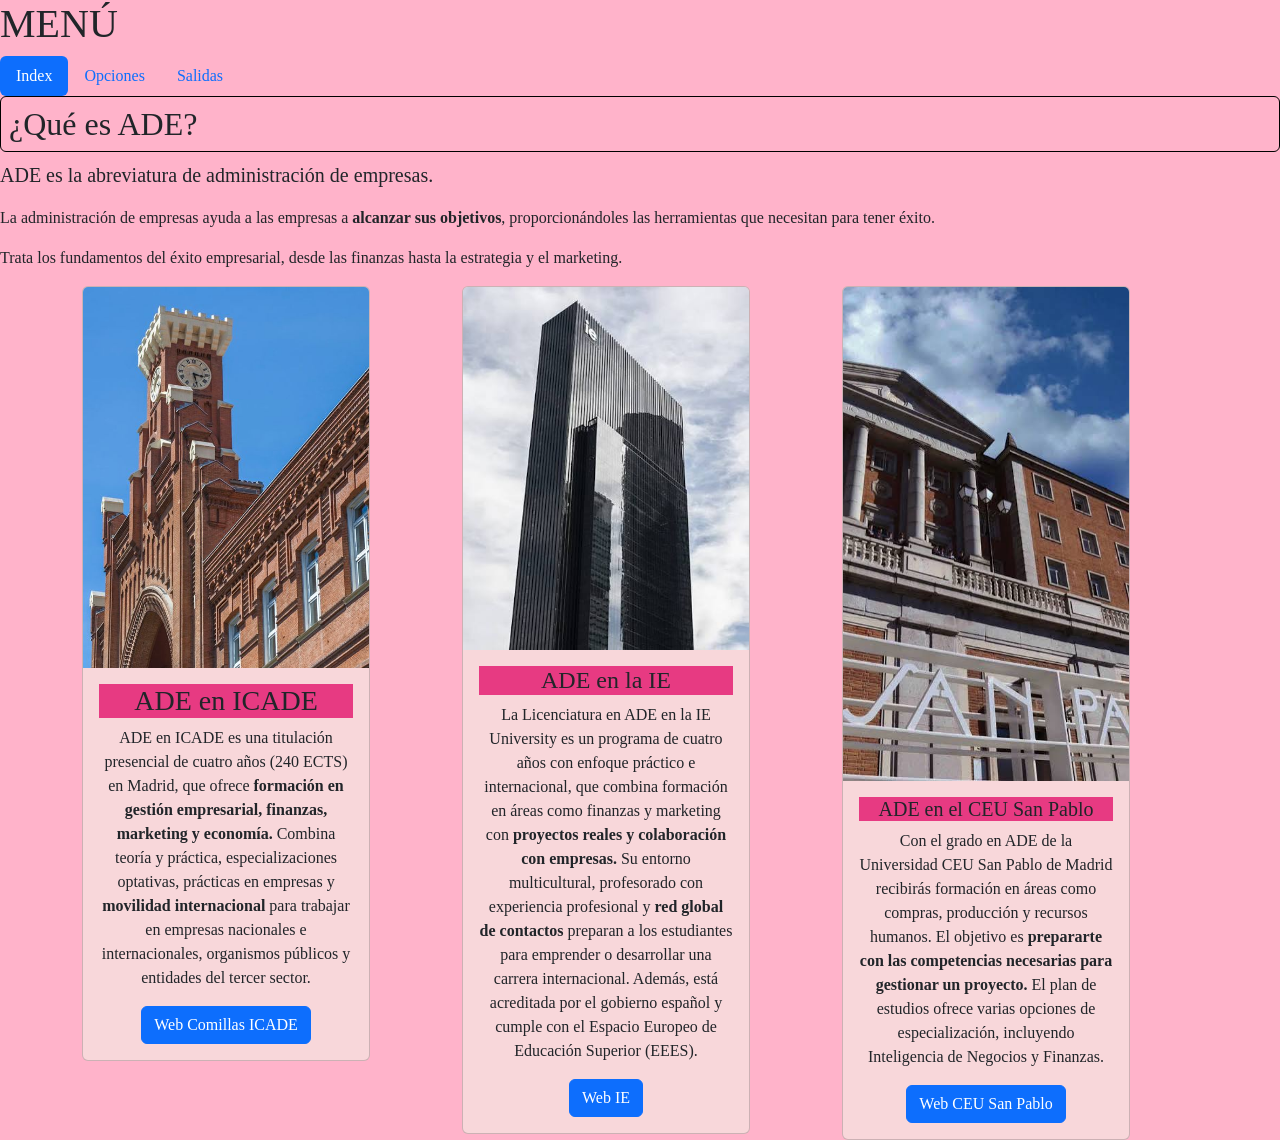
<file: Index.html>
<!DOCTYPE html>
<html lang="es"> 

    <head>
        <meta charset="utf-8">
        <meta name="viewport" content="width=device-width, initial-scale=1">
        <title>Universidades</title>
        <link rel="stylesheet" href="practica-1.css">
      <link href="https://cdn.jsdelivr.net/npm/bootstrap@5.3.8/dist/css/bootstrap.min.css" rel="stylesheet" integrity="sha384-sRIl4kxILFvY47J16cr9ZwB07vP4J8+LH7qKQnuqkuIAvNWLzeN8tE5YBujZqJLB" crossorigin="anonymous">
    </head>

    <body style="background-color: #ffb3ca;">
        <h1>MENÚ</h1>
        <ul class="nav nav-pills">
            <li class="nav-item"><a class="nav-link active" href="Index.html">Index</a></li>
            <li class="nav-item"><a class="nav-link" href="Opciones.html">Opciones</a></li>
            <li class="nav-item"><a class="nav-link" href="Salidas.html">Salidas</a></li>

        </ul>

        <h2 class="border border-black rounded p-2"> ¿Qué es ADE?   </h2>

        <p class="lead"> ADE es la abreviatura de administración de empresas.</p>
        <p> La administración de empresas ayuda a las empresas a <strong>alcanzar sus objetivos</strong>, proporcionándoles las herramientas que necesitan para tener éxito. </p>    
        <p> Trata los fundamentos del éxito empresarial, desde las finanzas hasta la estrategia y el marketing.</p> 

        <div class="container text-center">
            <div class="row align-items-start">
              <div class="col">
            
                <div class="card bg-danger-subtle" style="width: 18rem;">
                    <img src="icade.jpg" class="card-img-top" alt="">
                    <div class="card-body">
                     <h3 class="card-title subrayar">ADE en ICADE</h3>
                      <p class="card-text">ADE en ICADE es una titulación presencial de cuatro años (240 ECTS) en Madrid, que ofrece <strong>formación en gestión empresarial, finanzas, marketing y economía.</strong>
                        Combina teoría y práctica, especializaciones optativas, prácticas en empresas y <strong>movilidad internacional</strong> para trabajar en empresas nacionales e internacionales, organismos públicos y entidades del tercer sector. 
                       </p>
                      <a href="https://www.comillas.edu/grados/grado-en-administracion-y-direccion-de-empresas-ade-e-2/" class="btn btn-primary">Web Comillas ICADE</a>
                    </div>
                  </div>
            </div>
              <div class="col">
              
               <div class="card bg-danger-subtle" style="width: 18rem;">
                <img src="ie.jpg" class="card-img-top" alt="...">
                <div class="card-body">
                  <h4 class="card-title subrayar">ADE en la IE</h4>
                  <p class="card-text">La Licenciatura en ADE en la IE University es un programa de cuatro años con enfoque práctico e internacional, que combina formación en áreas como finanzas y marketing con <strong>proyectos reales y colaboración con empresas.</strong> Su entorno multicultural, profesorado con experiencia profesional y <strong>red global de contactos</strong> preparan a los estudiantes para emprender o desarrollar una carrera internacional. Además, está acreditada por el gobierno español y cumple con el Espacio Europeo de Educación Superior (EEES). 
                  </p>
                  <a href="https://www.ie.edu/university/studies/academic-programs/bachelor-business-administration/" class="btn btn-primary">Web IE</a>
                </div>
              </div>

            </div>
              <div class="col">
                <div class="card bg-danger-subtle" style="width: 18rem;">
                    <img src="ceu.jpg" class="card-img-top" alt="...">
                    <div class="card-body">
                      <h5 class="card-title subrayar">ADE en el CEU San Pablo</h5>
                      <p class="card-text">Con el grado en ADE de la Universidad CEU San Pablo de Madrid recibirás formación en áreas como compras, producción y recursos humanos. El objetivo es <strong>prepararte con las competencias necesarias para gestionar un proyecto.</strong> El plan de estudios ofrece varias opciones de especialización, incluyendo Inteligencia de Negocios y Finanzas.</p>
                      <a href="https://www.uspceu.com/oferta/grado/administracion-direccion-empresas" class="btn btn-primary"> Web CEU San Pablo</a>
                    </div>
                  </div>

              </div>
            </div>

          </div>
<script src="https://cdn.jsdelivr.net/npm/bootstrap@5.3.3/dist/js/bootstrap.bundle.min.js"></script>
</body>
</html>
</file>
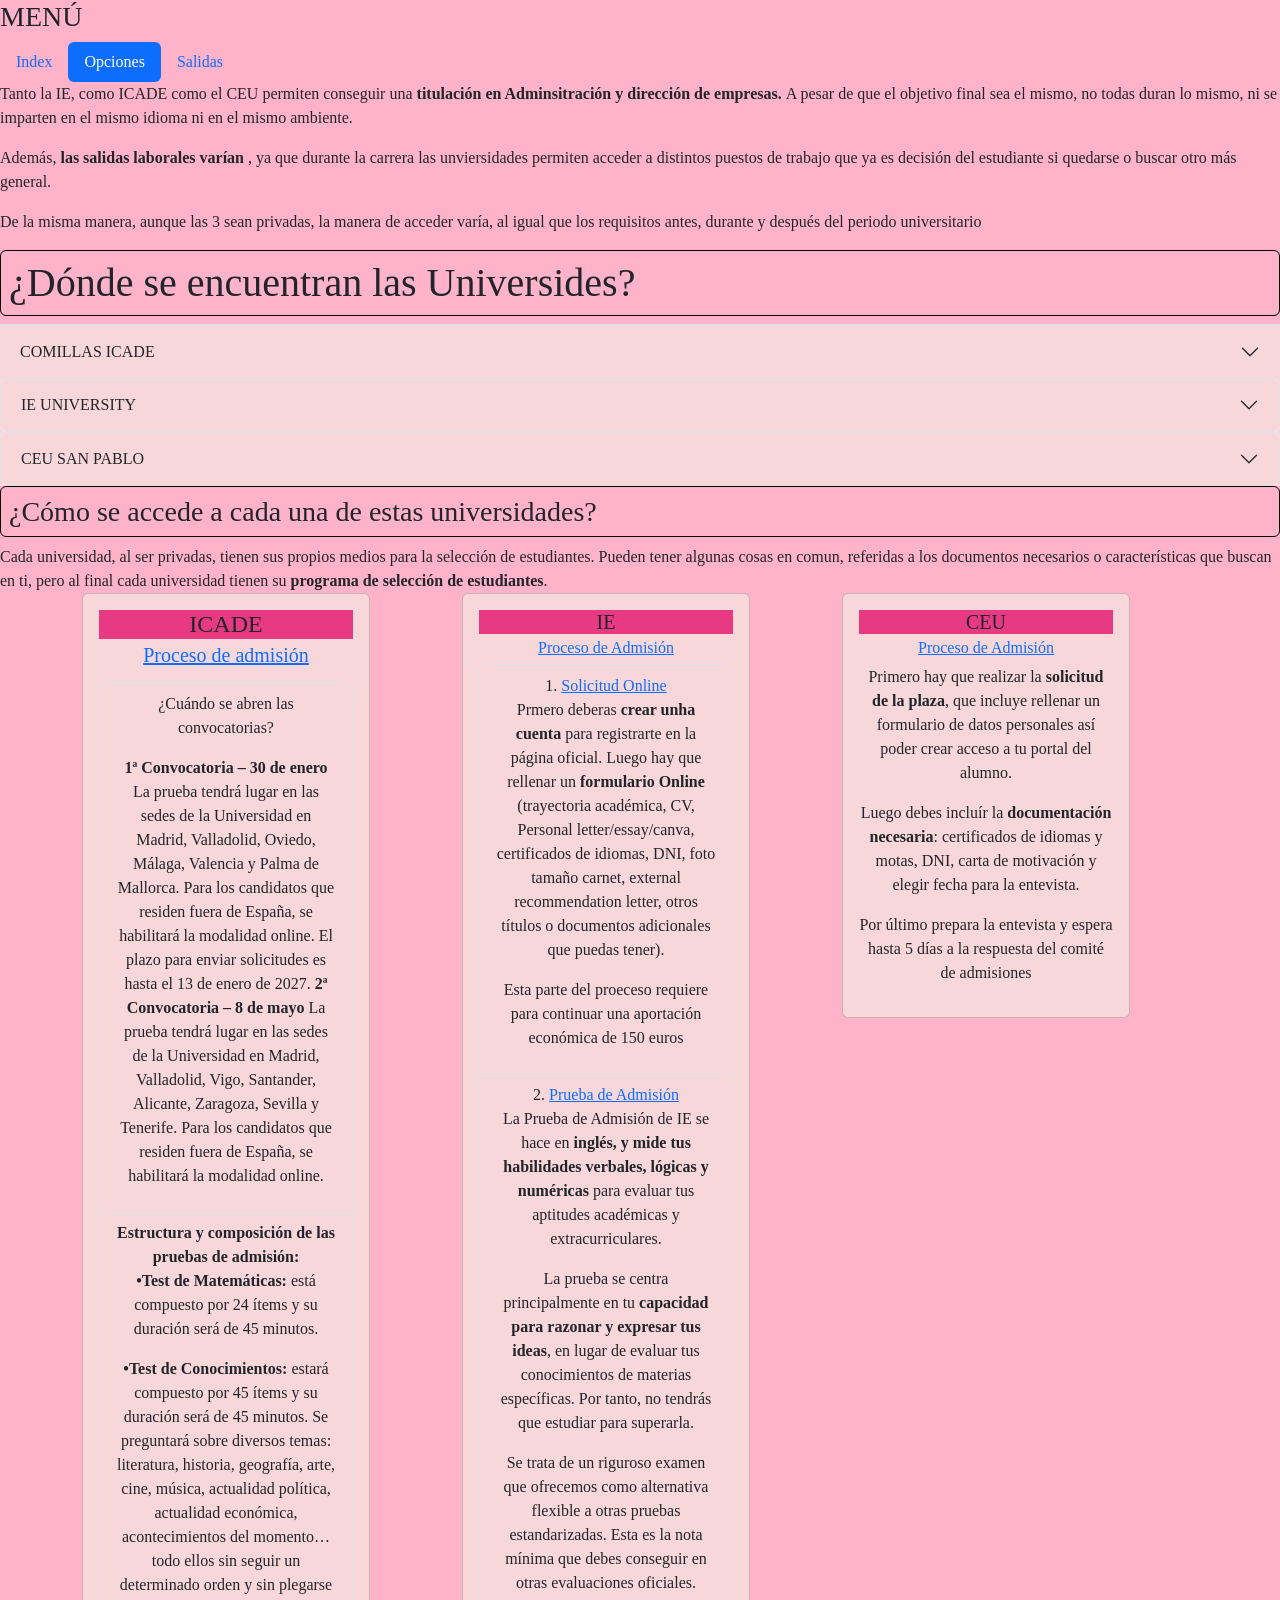
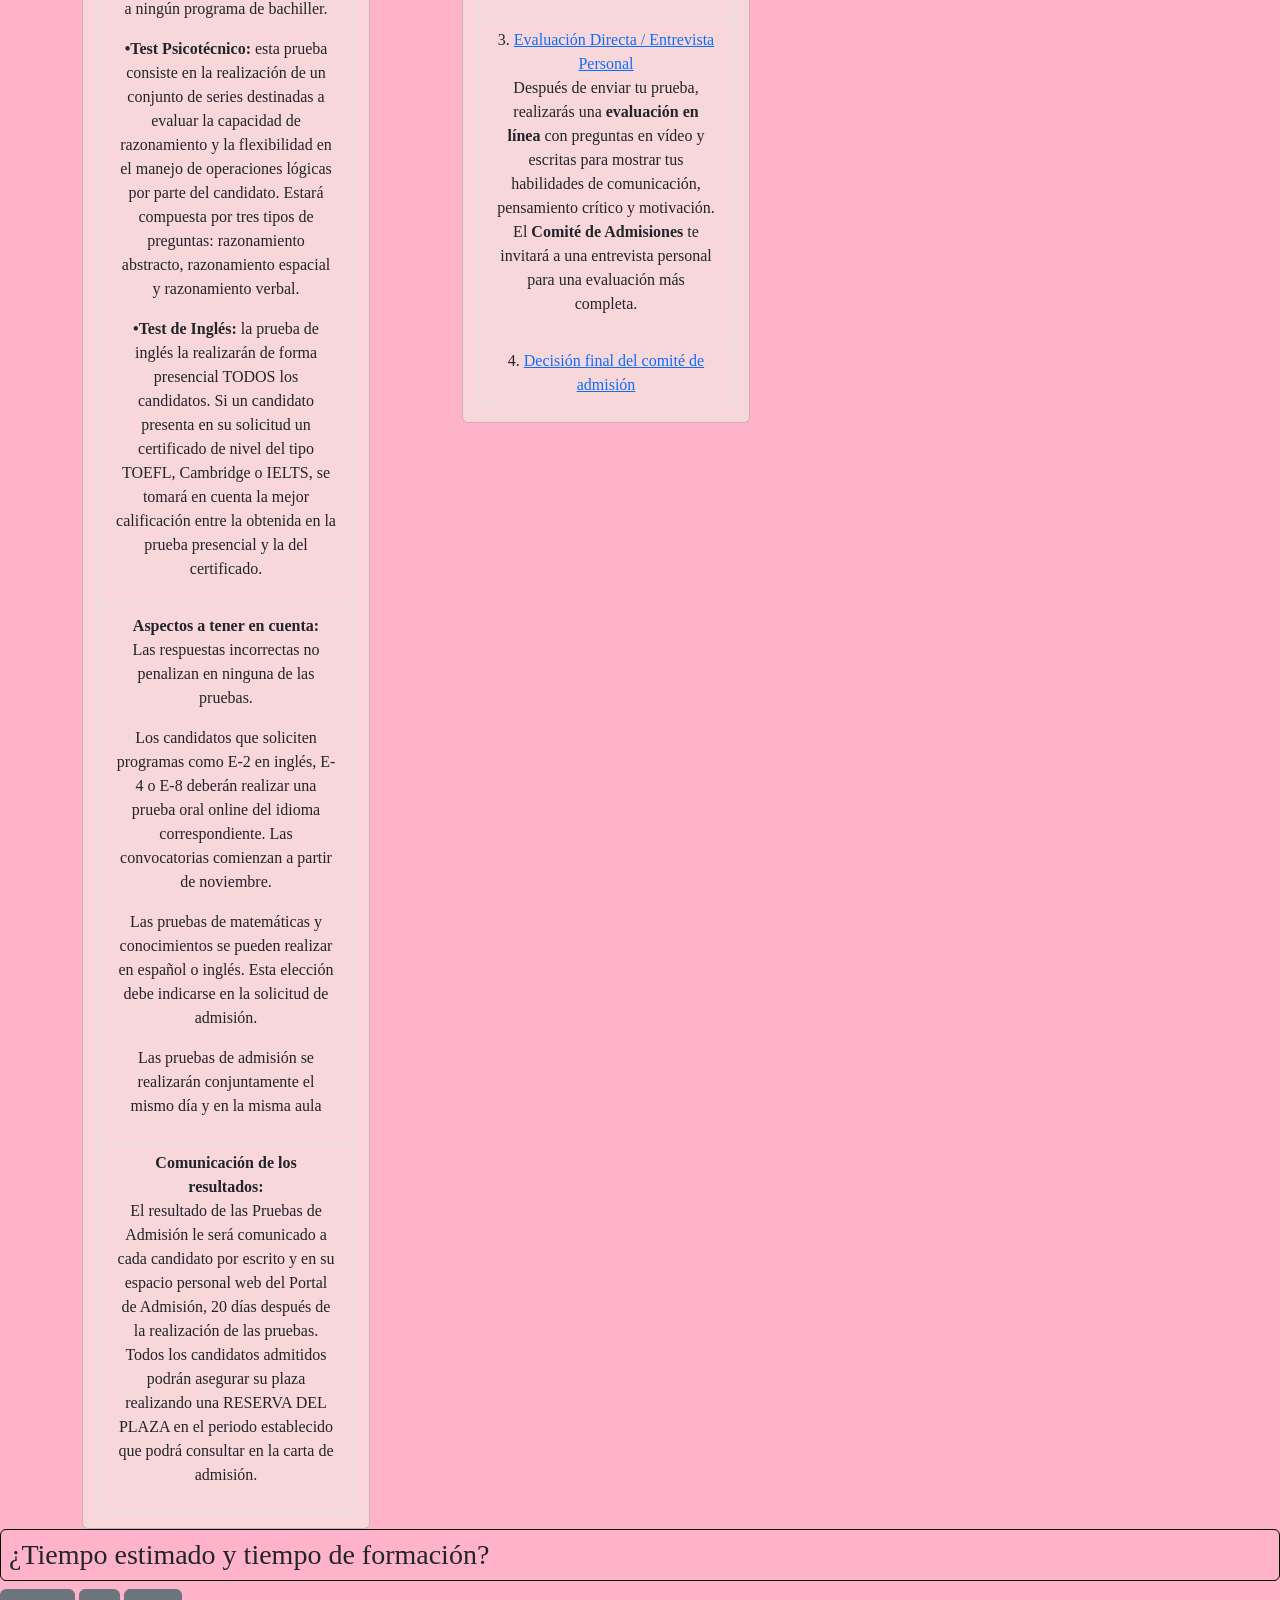
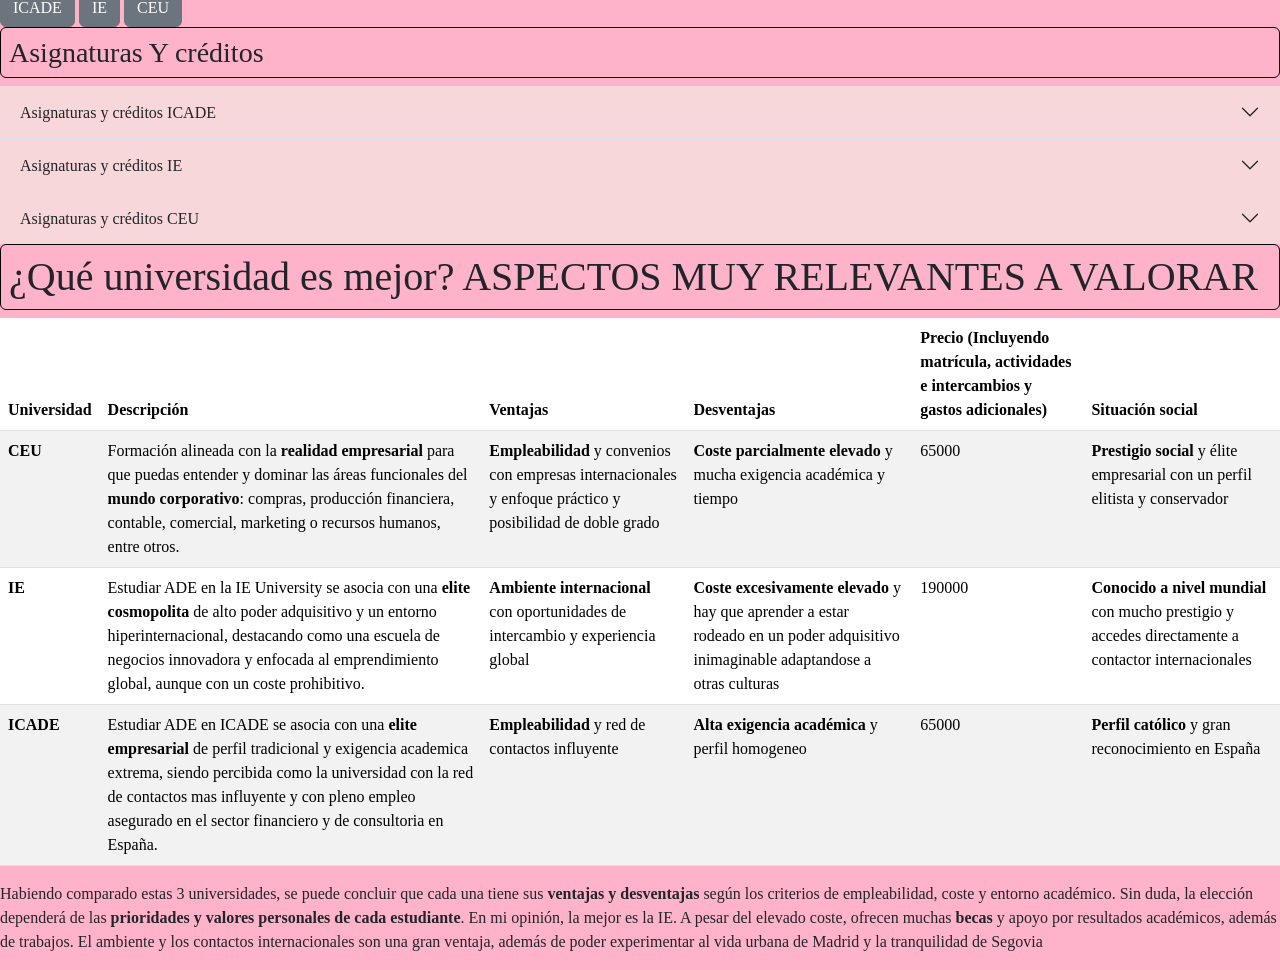
<file: Opciones.html>
<!DOCTYPE html>
<html lang="es">

<head>
  <meta charset="utf-8">
  <meta name="viewport" content="width=device-width, initial-scale=1">
  <title>Universidades</title>
  <link rel="stylesheet" href="practica-1.css">


  <link href="https://cdn.jsdelivr.net/npm/bootstrap@5.3.8/dist/css/bootstrap.min.css" rel="stylesheet"
    integrity="sha384-sRIl4kxILFvY47J16cr9ZwB07vP4J8+LH7qKQnuqkuIAvNWLzeN8tE5YBujZqJLB" crossorigin="anonymous">
</head>

 <body style="background-color: #ffb3ca;">




  <h3>MENÚ</h3>
  <ul class="nav nav-pills">

    <li class="nav-item"><a class="nav-link" href="Index.html">Index</a></li>
    <li class="nav-item"><a class="nav-link active" href="Opciones.html">Opciones</a></li>
    <li class="nav-item"><a class="nav-link" href="Salidas.html">Salidas</a></li>

  </ul>


  <p> Tanto la IE, como ICADE como el CEU permiten conseguir una <strong>titulación en Adminsitración y dirección de empresas. </strong> A
    pesar de que el objetivo final sea el mismo, no todas duran lo mismo, ni se imparten en el mismo idioma ni en el
    mismo ambiente.</p>

  <p> Además,  <strong>las salidas laborales varían </strong>, ya que durante la carrera las unviersidades permiten acceder a distintos
    puestos de trabajo que ya es decisión del estudiante si quedarse o buscar otro más general.</p>

  <p> De la misma manera, aunque las 3 sean privadas, la manera de acceder varía, al igual que los requisitos antes,
    durante y después del periodo universitario</p>
 
  <h1 class="border border-black rounded p-2"> ¿Dónde se encuentran las Universides?</h1>


<div class="accordion bg-danger-subtle text-danger-emphasis" id="accordionICADE">
  <div class="accordion-item">  </div>   
  <h2 class="accordion-header">
        <button class="accordion-button collapsed" type="button" data-bs-toggle="collapse" data-bs-target="#collapseICADE"
          aria-expanded="false" aria-controls="collapseICADE">
          COMILLAS ICADE
        </button>
      </h2>
      <div id="collapseICADE" class="accordion-collapse collapse">
        <div class="accordion-body">
          <strong><a class="link-opacity-100" href="https://www.comillas.edu/icade/"> ICADE</a></strong> se encuentra en
          Madrid, en la Calle Alberto Aguilera, 23
          <p><a class="link-opacity-100" href="https://www.comillas.edu/campus-y-ubicaciones/">El campus de ICADE</a>
            está integrado en el <strong>centro de Madrid</strong>, con un modelo de campus urbano repartido en varias sedes y edificios
            históricos y modernos, en lugar de un único campus aislado a las afueras.</p>

          <p> <img src="icademapa.jpg" class="img-thumbnail" alt="..."> </p>
        </div>
      </div>
    </div>







<div class="accordion bg-danger-subtle text-danger-emphasis" id="accordionIE">  <div class="accordion-item">
    <h2 class="accordion-header">
      <button class="accordion-button collapsed" type="button"
        data-bs-toggle="collapse" data-bs-target="#collapseIE"
        aria-expanded="false" aria-controls="collapseIE">

        IE UNIVERSITY

      </button>
    </h2>
    <div id="collapseIE" class="accordion-collapse collapse">
      <div class="accordion-body">

          <strong><a class="link-opacity-100" href="https://www.ie.edu/es/nuestros-espacios/"> IE Univesity</a></strong>
          tiene facultades dispersas por todo el mundo:

          <table class="table">
            <thead>
              <tr>
                <th scope="col">Ciudades</th>
                <th scope="col">Descripción</th>
                <th scope="col">Explora</th>
                <th scope="col">Imagen</th>
              </tr>
            </thead>
            <tbody>
              <tr>
                <th scope="row">Madrid</th>
                <td><strong>La IE Tower, el campus vertical</strong> donde estudian los alumnos de grado, y María de Molina, hogar de la
                  mayoría de los programas de máster. Ambos se ubican en el centro de una de las capitales de negocios
                  más activas de Europa, de modo que la ciudad misma se convierte en parte del aula. </td>
                <td><a class="link-opacity-100" href="https://www.ie.edu/es/nuestros-espacios/madrid/"> Explora el
                    campus </a></td>
                <td><img src="ietower.jpg" class="img-thumbnail" alt="..."></td>
              </tr>
              <tr>
                <th scope="row">Segovia</th>
                <td><strong>Santa Cruz la Real, un convento del siglo XIII</strong> restaurado y reconvertido en un moderno campus a 30
                  minutos de Madrid en AVE. Ocho siglos de historia, reconstruidos en torno a cómo aprenden los
                  estudiantes hoy. </td>
               <td><a href="https://www.ie.edu/es/nuestros-espacios/segovia/">Explora el campus.</a></td>
              <td><img src="iecampussegovia.jpg" class="img-thumbnail" alt="Campus de IE University en Segovia"></td>

              </tr>
              <tr>
                <th scope="row">Nueva York - IE NEW YORK COLLEGE (IENYC)</th>
                 <td>IE New York College (IENYC). IE University es la <strong>única propietaria de IE New York College</strong>, una
    universidad estadounidense independiente y sin ánimo de lucro que ofrece másteres especializados en el
    corazón del SoHo. Es el ancla transatlántica de este viaje de IE University.</td>
  <td><a href="https://www.ie.edu/es/nueva-york/">Explora el campus</a></td>
  <td><img src="iecampusny.jpg" class="img-thumbnail" alt="Campus de IE New York College en SoHo"></td>
</tr>
              <tr>
                <th scope="row">ORIENTE MEDIO — IE CENTER FOR LEADERSHIP & INNOVATION IN THE MIDDLE EAST.</th>
                <td>Nuestro centro regional de educación ejecutiva, emprendimiento e innovación creativa, ubicado en <strong>el
                  Creative District de Riad</strong>, donde IE University trabaja junto a los líderes que están transformando la
                  región. </td>
                <td><a class="link-opacity-100" href="https://www.ie.edu/es/nuestros-espacios/middle-east/"> Explora el
                    campus </a></td>
                <td><img src="iecampusoriente.jpg" class="img-thumbnail" alt="..."></td>
              </tr>
            </tbody>
           </table>
        </div>
      </div>
    </div>
  </div>
  

       <div class="accordion bg-danger-subtle text-danger-emphasis" id="accordionCEU">
          <div class="accordion-item">
            <h2 class="accordion-header">
              <button class="accordion-button collapsed" type="button" data-bs-toggle="collapse" data-bs-target="#collapseCEU"
                aria-expanded="false" aria-controls="collapseCEU">
                CEU SAN PABLO
              </button>
            </h2>
            <div id="collapseCEU" class="accordion-collapse collapse">
              <div class="accordion-body">
                <strong><a class="link-opacity-100" href="https://www.uspceu.com/conocenos/campus-e-instalaciones"> El
                    CEU </a></strong> dispone de <strong>tres grandes campus ubicados en zonas privilegiadas de Madrid: Moncloa,
                Montepríncipe y el nuevo Campus de Creatividad. </strong>Todos ellos te permiten estudiar en un entorno
                vanguardista e internacional, y cuentan con las instalaciones más avanzadas y los servicios más
                completos para la realización de actividades y prácticas: laboratorios, centros de investigación, aulas
                de informática, etc.
                <p> <a href="https://visitavirtual.uspceu.com/visita2024/index.htm"> Visita el campus ONLINE </a> </p>
                <p> <img src="ceucampus.jpg" class="img-thumbnail" alt="..."> </p>
              </div>
      </div>
    </div>
  </div>



<h3 class="border border-black rounded p-2"> ¿Cómo se accede a cada una de estas universidades? </h3>

Cada universidad, al ser privadas, tienen sus propios medios para la selección de estudiantes. Pueden tener algunas cosas en comun, referidas a los documentos necesarios o características que buscan en ti, pero al final cada universidad tienen su <strong>programa de selección de estudiantes</strong>.


<div class="container text-center">
  <div class="row align-items-start">
    <div class="col">
      <div class="card bg-danger-subtle" style="width: 18rem;">
        <div class="card-body">
          <h4 class="card-title subrayar">ICADE</h4>
          <h5 class="card-subtitle mb-2 text-body-secondary"><a href="https://www.comillas.edu/icade/pruebas-de-admision-icade/" class="card-link">Proceso de admisión</a></h5>
          <p class="card-text"><ul class="list-group">
<li class="list-group-item" style="background-color: #f8d7da;">          
         <p>¿Cuándo se abren las convocatorias?</p> 
      <p><strong>1ª Convocatoria – 30 de enero</strong>
      La prueba tendrá lugar en las sedes de la Universidad en Madrid, Valladolid, Oviedo, Málaga, Valencia y Palma de Mallorca. Para los candidatos que residen fuera de España, se habilitará la modalidad online.
      
      El plazo para enviar solicitudes es hasta el 13 de enero de 2027.
      
    <strong> 2ª Convocatoria – 8 de mayo</strong>
      La prueba tendrá lugar en las sedes de la Universidad en Madrid, Valladolid, Vigo, Santander, Alicante, Zaragoza, Sevilla y Tenerife. Para los candidatos que residen fuera de España, se habilitará la modalidad online. 
      
      </p>
         </li>
       <li class="list-group-item" style="background-color: #f8d7da;"><strong>Estructura y composición de las pruebas de admisión:</strong> <nav>
      
      <p><strong>•Test de Matemáticas: </strong>está compuesto por 24 ítems y su duración será de 45 minutos. </p> 
      <p><strong>•Test de Conocimientos:</strong> estará compuesto por 45 ítems y su duración será de 45 minutos. Se preguntará sobre diversos temas: literatura, historia, geografía, arte, cine, música, actualidad política, actualidad económica, acontecimientos del momento…todo ellos sin seguir un determinado orden y sin plegarse a ningún programa de bachiller. </p>
      <p><strong>•Test Psicotécnico:</strong> esta prueba consiste en la realización de un conjunto de series destinadas a evaluar la capacidad de razonamiento y la flexibilidad en el manejo de operaciones lógicas por parte del candidato. Estará compuesta por tres tipos de preguntas: razonamiento abstracto, razonamiento espacial y razonamiento verbal. </p>
      <p><strong>•Test de Inglés:</strong> la prueba de inglés la realizarán de forma presencial TODOS los candidatos. Si un candidato presenta en su solicitud un certificado de nivel del tipo TOEFL, Cambridge o IELTS, se tomará en cuenta la mejor calificación entre la obtenida en la prueba presencial y la del certificado.</p>
      </nav></li>
      <li class="list-group-item" style="background-color: #f8d7da;"><strong>Aspectos a tener en cuenta:</strong>
      
      
      <p>Las respuestas incorrectas no penalizan en ninguna de las pruebas.</p>
      
      <p>Los candidatos que soliciten programas como E-2 en inglés, E-4 o E-8 deberán realizar una prueba oral online del idioma correspondiente. Las convocatorias comienzan a partir de noviembre.</p>
      
      <p>Las pruebas de matemáticas y conocimientos se pueden realizar en español o inglés. Esta elección debe indicarse en la solicitud de admisión.</p>
      
      <p>Las pruebas de admisión se realizarán conjuntamente el mismo día y en la misma aula</p>
      
      
        </li>
       <li class="list-group-item" style="background-color: #f8d7da;"><strong>Comunicación de los resultados:</strong>
      
        <p> El resultado de las Pruebas de Admisión le será comunicado a cada candidato por escrito y en su espacio personal web del Portal de Admisión, 20 días después de la realización de las pruebas. 
      Todos los candidatos admitidos podrán asegurar su plaza realizando una RESERVA DEL PLAZA en el periodo establecido que podrá consultar en la carta de admisión.  </p>
        </li>
      </ul>
          
      
        </div>
      </div>
    </div>
    <div class="col">
      <div class="card bg-danger-subtle" style="width: 18rem;">
        <div class="card-body">
          <h5 class="card-title subrayar">IE</h5>
          <h6 class="card-subtitle mb-2 text-body-secondary"><a href="https://www.ie.edu/es/universidad/admisiones/proceso-de-admision/">Proceso de Admisión</a></h6>
         <ol class="list-group list-group-numbered">
        <li class="list-group-item" style="background-color: #f8d7da;"><a href="https://www.ie.edu/es/universidad/admisiones/evaluacion-directa-entrevista-personal/">Solicitud Online</a>
        
        <p> Prmero deberas <strong>crear unha cuenta</strong> para registrarte en la página oficial. Luego hay que rellenar un <strong>formulario Online </strong>(trayectoria académica, CV, Personal letter/essay/canva, certificados de idiomas, DNI, foto tamaño carnet, external recommendation letter, otros títulos o documentos adicionales que puedas tener).  </p>
        <p> Esta parte del proeceso requiere para continuar una aportación económica de 150 euros </p>
      </li>
      
      <li class="list-group-item" style="background-color: #f8d7da;"><a href="https://www.ie.edu/es/universidad/admisiones/proceso-de-admision/test-admision/">Prueba de Admisión</a>
      <p>La Prueba de Admisión de IE se hace en <strong>inglés, y mide tus habilidades verbales, lógicas y numéricas</strong> para evaluar tus aptitudes académicas y extracurriculares. </p>
      
      <p>La prueba se centra principalmente en tu <strong>capacidad para razonar y expresar tus ideas</strong>, en lugar de evaluar tus conocimientos de materias específicas. Por tanto, no tendrás que estudiar para superarla. </p>
      <p> Se trata de un riguroso examen que ofrecemos como alternativa flexible a otras pruebas estandarizadas. Esta es la nota mínima que debes conseguir en otras evaluaciones oficiales. </p>
      
      
      </li>
      
      <li class="list-group-item" style="background-color: #f8d7da;">
          <a href="https://www.ie.edu/es/universidad/admisiones/evaluacion-directa-entrevista-personal/">Evaluación Directa / Entrevista Personal</a>
          <p>Después de enviar tu prueba, realizarás una <strong>evaluación en línea</strong> con preguntas en vídeo y escritas para mostrar tus habilidades de comunicación, pensamiento crítico y motivación. El <strong>Comité de Admisiones</strong> te invitará a una entrevista personal para una evaluación más completa.</p>
        </li>
      
        <li class="list-group-item" style="background-color: #f8d7da;">
          <a href="https://www.ie.edu/es/universidad/admisiones/proceso-de-admision/decision-del-comite-de-admisiones/">Decisión final del comité de admisión</a>
        </li>
      </ol>
        </div>
      </div>
      
    </div>
    <div class="col">
      <div class="card bg-danger-subtle" style="width: 18rem;">
  <div class="card-body">
    <h5 class="card-title subrayar">CEU</h5>
    <h6 class="card-subtitle mb-2 text-body-secondary"><a href="https://www.uspceu.com/admision-ayuda/admision-grado/informacion-admision">Proceso de Admisión</a></h6>
    <p class="card-text">Primero hay que realizar la <strong>solicitud de la plaza</strong>, que incluye rellenar un formulario de datos personales  así poder crear acceso a tu portal del alumno.</p>
    <p> Luego debes incluír la <strong>documentación necesaria</strong>: certificados de idiomas y motas, DNI, carta de motivación y elegir fecha para la entevista.</p>
    <p> Por último prepara la entevista y espera hasta 5 días a la respuesta del comité de admisiones</p>
    
  </div>
</div>

    </div>
  </div>
</div>




<h3 class="border border-black rounded p-2">  ¿Tiempo estimado y tiempo de formación? </h3>



<button type="button" class="btn btn-secondary"
  data-bs-container="body"
  data-bs-toggle="popover"
  data-bs-placement="bottom"
  data-bs-title="COMILLAS ICADE"
  data-bs-content="4 años de formación, que pueden ampliarse a 5 si se hace un doble grado, máster, intership...">
  ICADE
</button>

<button type="button" class="btn btn-secondary"
  data-bs-container="body"
  data-bs-toggle="popover"
  data-bs-placement="bottom"
  data-bs-title="IE University"
  data-bs-content="4 años de formación, que pueden ampliarse a 5 si se hace un doble grado, máster, intership...">
IE
</button>

<button type="button" class="btn btn-secondary"
  data-bs-container="body"
  data-bs-toggle="popover"
  data-bs-placement="bottom"
  data-bs-title="CEU San Pablo"
  data-bs-content="4 años de formación, que pueden ampliarse a 5 si se hace un doble grado, máster, intership...">
  CEU
</button>


<h3 class="border border-black rounded p-2"> Asignaturas Y créditos </h3>

<div class="accordion accordion-flush" id="accordionIE">
  <div class="accordion-item">
    <h2 class="accordion-header">
      <button class="accordion-button collapsed" type="button" data-bs-toggle="collapse" data-bs-target="#flush-collapseOne" aria-expanded="false" aria-controls="flush-collapseOne">
        Asignaturas y créditos ICADE
      </button>
    </h2>
    <div id="flush-collapseOne" class="accordion-collapse collapse" data-bs-parent="#accordionFlushExample">
      <div class="accordion-body text-dark">
      
      
        <table class="table">
          <thead>
            <tr>
              <th scope="col"><a href="https://www.comillas.edu/grados/grado-en-administracion-y-direccion-de-empresas-ade-e-2/#planestudios"> ICADE: Mínimo 240 créditos</a></th>
              <th scope="col">Año 1</th>
              <th scope="col">Año 2</th>
              <th scope="col">Año 3</th>
              <th scope="col">Año 4</th>
             
            </tr>
          </thead>

          <tbody>
            <tr>
              <th scope="row"></th>
              <td>
                <div class="container text-center">
                  <div class="row align-items-start">
                    <div class="col">
                     <strong>Primer cuatrimestre:</strong>

                <p>Fundamentos de Gestión Empresarial (6.0 ECTS)</p>  
                  
                <P>Habilidades Personales (3.0 ECTS)</P> 
                  
                <p>Idiomas I (6.0 ECTS) </p>
                  
                <P> Introducción a la Contabilidad (6.0 ECTS)</P>
                
                <P> Matemáticas Empresariales I  (6.0 ECTS) </P>
              
                <P> Matemáticas Financieras (6.0 ECTS) </p>
                    </div>
                     
                  </div>
                </div>



              </td>
              <td>
                <div class="col">
                  <div class="row align-items-start"> 
                          <strong>Primer cuatrimestre:</strong>

                  <p>Contabilidad de Gestión (6.0 ECTS)</p>  
              
                  <P>Comunicación Persuasiva (3.0 ECTS)</P> 
                    
                  <p>Estadística Empresarial(6.0 ECTS) </p>
                    
                  <P> Fundamentos de Marketing (6.0 ECTS)</P>
                  
                  <P> Macroeconomía(6.0 ECTS) </P>
                  </div>
                </div>
                
              </td>
              <td>
                <div class="col">
                          <strong>Primer cuatrimestre:</strong>

                   <p>Análisis Económico Internacional(6.0 ECTS)</p>  
              
                  <P>Análisis Estratégico (6.0 ECTS)</P> 
                    
                  <p>Emprendimiento(2.0 ECTS) </p>
                    
                  <P>Finanzas Corporativas(6.0 ECTS)</P>
                  
                  <P>Investigación de Mercados(6.0 ECTS) </P>  
                  
                  <p>1 Optativa(6.0 ECTS) </p>

                 </div>
              </td>


              <td> 
                        <strong>Primer cuatrimestre:</strong>

                   <p>Ética y Responsabilidad Social de la Empresa(6.0 ECTS)</p>  
              
                  <P>Economía Política Internacional (6.0 ECTS)</P> 
                    
                  <p>Liderazgo Ignaciano(2.0 ECTS) </p>
                    
                  <P>Optativas <a href="https://www.comillas.edu/grados/grado-en-administracion-y-direccion-de-empresas-ade-e-2/" target="_blank" rel="noopener noreferrer">(Itinerario)(6.0 ECTS)</a></P>
                  
              
              
              </td>
            </tr>

          
            <tr>
              <th scope="row"></th>
              <td>


                <div class="col">
                          <strong>Segundo cuatrimestre:</strong>

                  <p>Análisis de Datos y Visualización (6.0 ECTS)</p>  
              
                  <P>Contabilidad Financiera (6.0 ECTS)</P> 
                    
                  <p>Idiomas II (6.0 ECTS) </p>
                    
                  <P> Matemáticas Empresariales II (6.0 ECTS)</P>
                  
                  <P> Microeconomía (6.0 ECTS) </P>
                
                  <P> Trabajo en Equipo (2.0 ECTS) </p>
                </div>
              </td>
              <td>
                <strong> Segundo cuatrimestre:</strong>

                   <p>Comportamiento Organizacional(6.0 ECTS)</p>  
              
                  <P>Fundamentos de Finanzas (6.0 ECTS)</P> 
                    
                  <p>Modelos Cuantitativos para la Economía y la Empresa(6.0 ECTS) </p>
                    
                  <P>Redacción Académica(2.0 ECTS)</P>
                  
                  <P> <a href="https://www.comillas.edu/grados/grado-en-administracion-y-direccion-de-empresas-ade-e-2/" target="_blank" rel="noopener noreferrer">(Optativa de 2º Curso)(6.0 ECTS)</a> </P>  
                  
        
                
              </td>
              <td>
                
                 <strong>Segundo cuatrimestre:</strong>

                   <p>Dirección de Marketing(6.0 ECTS)</p>  
              
                  <P>Dirección de Recursos Humanos (6.0 ECTS)</P> 
                    
                  <p>Estrategias Empresariales(6.0 ECTS) </p>
                    
                  <P>Iniciación al Desarrollo Profesional(2.0 ECTS)</P>
                  <p>Mercados Financieros(6.0 ECTS) </P>
                  <P> <a href="https://www.comillas.edu/grados/grado-en-administracion-y-direccion-de-empresas-ade-e-2/" target="_blank" rel="noopener noreferrer">(Optativa de 3º Curso)(6.0 ECTS)</a> </P>  
                </td>

<td>
                
                 <strong>Segundo cuatrimestre:</strong>

                   <p> <a href="https://www.comillas.edu/grados/grado-en-administracion-y-direccion-de-empresas-ade-e-2/" target="_blank" rel="noopener noreferrer">Optativas (6.0 ECTS)</a></p>  
              
                  <P>Prácticas en Empresa (6.0 ECTS)</P> 
                    
                  <p>Trabajo Fin de Grado(6.0 ECTS) </p>
                  
                </td>
            </tr>
          

          </tbody>
        </table>
      
      
      
      
      
      
      </div>
    </div>
  </div>
  <div class="accordion-item">
    <h2 class="accordion-header">
      <button class="accordion-button collapsed" type="button" data-bs-toggle="collapse" data-bs-target="#flush-collapseTwo" aria-expanded="false" aria-controls="flush-collapseTwo">
       Asignaturas y créditos IE
      </button>
    </h2>

    <div id="flush-collapseTwo" class="accordion-collapse collapse" data-bs-parent="#accordionFlushExample">
      <div class="accordion-body">


<p><a class="cCUyRmhFVGhWOXFtMnEwUVR5UFNDb0xzTGlBJTJCUWVRbXFvVTBDYWRWJTJGUUt4Mk1aM0lmZ01CRVhEajQxRDIwOWs0SCUyRklaQzV0ZG5jbVdBSDFxeUxZaTFaU0IxMTU0VkRaY2w0TmcyZ3BqcTJwREw2a20xMSUyQm1wVVNiN0xEZ0N1ZyUzRCUzRA" href="https://www.comillas.edu/grados/grado-en-administracion-y-direccion-de-empresas-ade-e-2/" target="_blank" rel="noopener noreferrer">Plan de estudios (Click aquí)</a></p>

<p>Los planes de estudio de los programas de grado de IE University se diseñan en base a la <strong>prestigiosa experiencia académica de la universidad, el conocimiento e investigación</strong> de nuestro claustro experto en el área, y la cercanía que tiene la institución con el mundo laboral.</p>

<p>El plan de estudios del Grado en Administración de Empresas está diseñado para capacitar a jóvenes profesionales que sean capaces de <strong>afrontar retos globales</strong> y para ayudarles a desarrollar las habilidades que necesitan para tener éxito en el mundo empresarial.</p>

<p>A través de un <strong>aprendizaje práctico</strong>, los alumnos del Grado en Administración de Empresas logran tener un equilibrio adecuado entre los componentes académicos del programa y los proyectos aplicados al mundo real.</p>

<p>Este balance les ayuda a desarrollar perfiles que se <strong>adaptan a las nuevas tendencias del complejo mundo laboral</strong> al que se enfrentarán después de terminar su programa. </p>

<p> Lo característicos de este plan de estudios es el<strong>acceso directo a los planes de cada asignatura y al contacto inmediato a los profesores</strong> a través de la página web. Todo esto va variando constantemente así que acccede en el link arriba a toda la información mas actualizada.</p>

      </div>
    </div>
  </div>




  <div class="accordion-item">
    <h2 class="accordion-header">
      <button class="accordion-button collapsed" type="button" data-bs-toggle="collapse" data-bs-target="#flush-collapseThree" aria-expanded="false" aria-controls="flush-collapseThree">
      Asignaturas y créditos CEU 
      </button>
    </h2>
    <div id="flush-collapseThree" class="accordion-collapse collapse" data-bs-parent="#accordionFlushExample">
      <div class="accordion-body"> 
        

<nav id="navbar-example2" class="navbar bg-body-tertiary px-3 mb-3">
  <a class="navbar-brand" href="https://www.uspceu.com/oferta/grado/administracion-direccion-empresas/plan-estudios"> Plan de Estudios</a>
  <ul class="nav nav-pills">
    <li class="nav-item">
      <a class="nav-link" href="#scrollspyAño1">Año 1</a>
    </li>
    <li class="nav-item">
      <a class="nav-link" href="#scrollspyAño2">Año 2</a>
    </li>
      <li class="nav-item">
      <a class="nav-link" href="#scrollspyAño3">Año 3</a>
    </li>
    <li class="nav-item">
      <a class="nav-link" href="#scrollspyAño4">Año 4</a>
    </li>

    <li class="nav-item dropdown">
      <a class="nav-link dropdown-toggle" data-bs-toggle="dropdown" href="#" role="button" aria-expanded="false">Años</a>
      <ul class="dropdown-menu">
        <li><a class="dropdown-item" href="#scrollspyAño1">Año 1</a></li>
        <li><a class="dropdown-item" href="#scrollspyAño2">Año 2</a></li>
        <li><a class="dropdown-item" href="#scrollspyAño3">Año 3</a></li>
        <li><a class="dropdown-item" href="#scrollspyAño4">Año 4</a></li> 
      </ul>
    </li>
  </ul>
</nav>
<div data-bs-spy="scroll" data-bs-target="#navbar-example2" data-bs-root-margin="0px 0px -40%" data-bs-smooth-scroll="true" class="scrollspy-example bg-body-tertiary p-3 rounded-2" tabindex="0">
  <h3 id="scrollspyAño1">Año 1</h3>
<p>
  <table class="table" style="width: 100%; table-layout: fixed;">
  <thead>
    <tr>
      <th scope="col">Asignatura</th>
      <th scope="col">ECTS</th>
      <th scope="col">Carácter</th>
      <th scope="col">Idioma</th>
    </tr>
  </thead>
  <tbody>
    <tr>
      <th scope="row">Fundamentos de gestión empresarial</th>
      <td>6</td>
      <td>Formación Básica</td>
      <td>Español/Inglés</td>
    </tr>
    <tr>
      <th scope="row">Matemáticas I</th>
      <td>6</td>
      <td>Formación Básica</td>
      <td>Español/Inglés</td>
    </tr>
    <tr>
      <th scope="row">Microeconomía</th>
      <td>6</td>
      <td>Formación Básica</td>
      <td>Español/Inglés</td>
    </tr>
      <tr>
      <th scope="row">Estadística I</th>
      <td>3</td>
      <td>Obligatoria</td>
      <td>Español/Inglés</td>
    </tr>
      <tr>
      <th scope="row">Pensamiento creativo</th>
      <td>3</td>
      <td>Obligatoria</td>
      <td>Español/Inglés</td>
    </tr>
     <tr>
      <th scope="row">Derecho de la empresa</th>
      <td>6</td>
      <td>Formación Básica</td>
      <td>Español/Inglés</td>
    </tr>
    <tr>
      <th scope="row">Claves de historia contemporánea</th>
      <td>6</td>
      <td>Formación Básica</td>
      <td>Español/Inglés</td>
    </tr>
    <tr>
      <th scope="row">Fundamentos de contabilidad financiera</th>
      <td>6</td>
      <td>Formación Básica</td>
      <td>Español/Inglés</td>
    </tr>
    <tr>
      <th scope="row">Fundamentos de Marketing</th>
      <td>6</td>
      <td>Formación Básica</td>
      <td>Español/Inglés</td>
    </tr>
    <tr>
      <th scope="row">Ética</th>
      <td>3</td>
      <td>Obligatoria</td>
      <td>Español/Inglés</td>
    </tr>
    <tr>
      <th scope="row">Herramientas para el análisis de datos</th>
      <td>3</td>
      <td>Obligatoria</td>
      <td>Español/Inglés</td>
    </tr>
    <tr>
      <th scope="row">Matemáticas II</th>
      <td>6</td>
      <td>Obligatoria</td>
      <td>Español/Inglés</td>
    </tr>
  </tbody>
</table>  
 
  <h4 id="scrollspyAño2">Año 2</h4>
  <p>

<table class="table" style="width: 100%; table-layout: fixed;">
  <thead>
    <tr>
      <th scope="col">Asignatura</th>
      <th scope="col">ECTS</th>
      <th scope="col">Carácter</th>
      <th scope="col">Idioma</th>
    </tr>
  </thead>
  <tbody>
    <tr>
      <th scope="row">Doctrina social de la Iglesia</th>
      <td>6</td>
      <td>Formación Básica</td>
      <td>Español/Inglés</td>
    </tr>
    <tr>
      <th scope="row">Macroeconomía</th>
      <td>6</td>
      <td>Formación Básica</td>
      <td>Español/Inglés</td>
    </tr>
      <tr>
      <th scope="row">Estadística II</th>
      <td>6</td>
      <td>Obligatoria</td>
      <td>Español/Inglés</td>
    </tr>
      <tr>
      <th scope="row">Financiación empresarial</th>
      <td>6</td>
      <td>Obligatoria</td>
      <td>Español/Inglés</td>
    </tr>
     <tr>
      <th scope="row">Fiscalidad empresarial para la toma de decisiones</th>
      <td>6</td>
      <td>Obligatoria</td>
      <td>Español/Inglés</td>
    </tr>
    <tr>
      <th scope="row">Historia económica y de la empresa</th>
      <td>6</td>
      <td>Formación Básica</td>
      <td>Español/Inglés</td>
    </tr>
    <tr>
      <th scope="row">Contabilidad y fiscalidad en la empresa</th>
      <td>6</td>
      <td>Formación Básica</td>
      <td>Español/Inglés</td>
    </tr>
    <tr>
      <th scope="row">Dirección financiera</th>
      <td>3</td>
      <td>Obligatoria</td>
      <td>Español/Inglés</td>
    </tr>
    <tr>
      <th scope="row">Gestión de marketing</th>
      <td>6</td>
      <td>Obligatoria</td>
      <td>Español/Inglés</td>
    </tr>
    <tr>
      <th scope="row">Herramientas de análisis estadístico para la empresa</th>
      <td>3</td>
      <td>Obligatoria</td>
      <td>Español/Inglés</td>
    </tr>
     <tr>
      <th scope="row">Organización y diseño empresarial</th>
      <td>3</td>
      <td>Obligatoria</td>
      <td>Español/Inglés</td>
    </tr>
  </tbody>
</table> 
  
  <h4 id="scrollspyAño3">Año 3</h4>
  <p>

 <table class="table" style="width: 100%; table-layout: fixed;">
  <thead>
    <tr>
      <th scope="col">Asignatura</th>
      <th scope="col">ECTS</th>
      <th scope="col">Carácter</th>
      <th scope="col">Idioma</th>
    </tr>
  </thead>
  <tbody>
    <tr>
      <th scope="row">Análisis de estados financieros</th>
      <td>6</td>
      <td>Obligatoria</td>
      <td>Español/Inglés</td>
    </tr>
    <tr>
      <th scope="row">Contabilidad para la toma de decisiones</th>
      <td>6</td>
      <td>Obligatoria</td>
      <td>Español/Inglés</td>
    </tr>
    <tr>
      <th scope="row">Dirección de operaciones</th>
      <td>6</td>
      <td>Obligatoria</td>
      <td>Español/Inglés</td>
    </tr>
      <tr>
      <th scope="row">Política económica</th>
      <td>6</td>
      <td>Obligatoria</td>
      <td>Español/Inglés</td>
    </tr>
      <tr>
      <th scope="row">Finanzas tecnológicas</th>
      <td>6</td>
      <td>Optativa</td>
      <td>Español/Inglés</td>
    </tr>
     <tr>
      <th scope="row">Gestión de patrimonios y carteras</th>
      <td>6</td>
      <td>Optativa</td>
      <td>Español/Inglés</td>
    </tr>
    <tr>
      <th scope="row">Empresa y emprendimiento I</th>
      <td>3</td>
      <td>Obligatoria</td>
      <td>Español/Inglés</td>
    </tr>
    <tr>
      <th scope="row">Empresa y emprendimiento II</th>
      <td>3</td>
      <td>Obligatoria</td>
      <td>Español/Inglés</td>
    </tr>
    <tr>
      <th scope="row">Econometría</th>
      <td>6</td>
      <td>Obligatoria</td>
      <td>Español/Inglés</td>
    </tr>
    <tr>
      <th scope="row">Macroeconomía aplicada</th>
      <td>6</td>
      <td>Obligatoria</td>
      <td>Español/Inglés</td>
    </tr>
    <tr>
      <th scope="row">Valoración de activos financieros</th>
      <td>6</td>
      <td>Obligatoria</td>
      <td>Español/Inglés</td>
    </tr>
    <tr>
      <th scope="row">Casos de realidad empresarial</th>
      <td>6</td>
      <td>Optativa</td>
      <td>Español/Inglés</td>
    </tr>
    <tr>
      <th scope="row">Transformación digital de la empresa</th>
      <td>6</td>
      <td>Optativa</td>
      <td>Español/Inglés</td>
    </tr>
    <tr>
      <th scope="row">Derecho Administrativo II. Contratación y Medios de las Administraciones públicas	</th>
      <td>6</td>
      <td>Optativa</td>
      <td>Español/Inglés</td>
    </tr>
    <tr>
      <th scope="row">Derecho del Trabajo I: Fundamentos del Derecho del Trabajo</th>
      <td>3</td>
      <td>Optativa</td>
      <td>Español/Inglés</td>
    </tr>
    <tr>
      <th scope="row">Derecho del Trabajo I: Fundamentos del Derecho del Trabajo</th>
      <td>3</td>
      <td>Optativa</td>
      <td>Español/Inglés</td>
    </tr>
  </tbody>
</table>  

  
  <h4 id="scrollspyAño4">Año 4</h4>
  <p>

    <table class="table" style="width: 100%; table-layout: fixed;">
  <thead>
    <tr>
      <th scope="col">Asignatura</th>
      <th scope="col">ECTS</th>
      <th scope="col">Carácter</th>
      <th scope="col">Idioma</th>
    </tr>
  </thead>
  <tbody>
    <tr>
      <th scope="row">Gestión de la cadena de suministro</th>
      <td>3</td>
      <td>Obligatoria</td>
      <td>Español/Inglés</td>
    </tr>
    <tr>
      <th scope="row">Deontología</th>
      <td>3</td>
      <td>Obligatoria</td>
      <td>Español/Inglés</td>
    </tr>
    <tr>
      <th scope="row">Análisis estratégico de la empresa</th>
      <td>6</td>
      <td>Obligatoria</td>
      <td>Español/Inglés</td>
    </tr>
      <tr>
      <th scope="row">Estrategias corporativas de la empresa</th>
      <td>6</td>
      <td>Obligatoria</td>
      <td>Español/Inglés</td>
    </tr>
      <tr>
      <th scope="row">Economía para el siglo XXI</th>
      <td>6</td>
      <td>Obligatoria</td>
      <td>Español/Inglés</td>
    </tr>
     <tr>
      <th scope="row">Dirección de personas</th>
      <td>6</td>
      <td>Obligatoria</td>
      <td>Español/Inglés</td>
    </tr>
    <tr>
      <th scope="row">Empresa y emprendimiento I</th>
      <td>3</td>
      <td>Obligatoria</td>
      <td>Español/Inglés</td>
    </tr>
    <tr>
      <th scope="row">Trabajo Fin de Grado (ADE)</th>
      <td>6</td>
      <td>Obligatoria</td>
      <td>Español/Inglés</td>
    </tr>
    <tr>
      <th scope="row">Prácticas académicas externas</th>
      <td>12</td>
      <td>Obligatoria</td>
      <td>Español/Inglés</td>
    </tr>
    
  </tbody>
</table>  



 
</div>


        
      </div>
    </div>
  </div>
</div>



<h1 class="border border-black rounded p-2">  ¿Qué universidad es mejor? ASPECTOS MUY RELEVANTES A VALORAR</h1>

<table class="table table-striped">
  <thead>
    <tr>
      <th scope="col">Universidad</th>
      <th scope="col">Descripción</th>
      <th scope="col">Ventajas</th>
      <th scope="col">Desventajas</th>
      <th scope="col">Precio (Incluyendo matrícula, actividades e intercambios y gastos adicionales)</th>
      <th scope="col">Situación social</th>
    </tr>
  </thead>
  <tbody>
    <tr>
      <th scope="row">CEU</th>
      <td>Formación alineada con la <strong>realidad empresarial</strong> para que puedas entender y dominar las áreas funcionales del <strong>mundo corporativo</strong>: compras, producción financiera, contable, comercial, marketing o recursos humanos, entre otros.</td>
      <td><strong>Empleabilidad</strong> y convenios con empresas internacionales y enfoque práctico y posibilidad de doble grado</td>
      <td><strong>Coste parcialmente elevado</strong> y mucha exigencia académica y tiempo</td>
      <td>65000</td>
      <td><strong>Prestigio social</strong> y élite empresarial con un perfil elitista y conservador</td>
    </tr>
    <tr>
      <th scope="row">IE</th>
      <td>Estudiar ADE en la IE University se asocia con una <strong>elite cosmopolita</strong> de alto poder adquisitivo y un entorno hiperinternacional, destacando como una escuela de negocios innovadora y enfocada al emprendimiento global, aunque con un coste prohibitivo.</td>
      <td><strong>Ambiente internacional</strong> con oportunidades de intercambio y experiencia global</td>
      <td><strong>Coste excesivamente elevado</strong> y hay que aprender a estar rodeado en un poder adquisitivo inimaginable adaptandose a otras culturas</td>
      <td>190000</td>
      <td><strong>Conocido a nivel mundial</strong> con mucho prestigio y accedes directamente a contactor internacionales</td>
    </tr>
    <tr>
      <th scope="row">ICADE</th>
      <td>Estudiar ADE en ICADE se asocia con una <strong>elite empresarial</strong> de perfil tradicional y exigencia academica extrema, siendo percibida como la universidad con la red de contactos mas influyente y con pleno empleo asegurado en el sector financiero y de consultoria en España.</td>
      <td><strong>Empleabilidad</strong> y red de contactos influyente</td>
      <td><strong>Alta exigencia académica</strong> y perfil homogeneo</td>
      <td>65000</td>
      <td><strong> Perfil católico</strong> y gran reconocimiento en España</td>
    </tr>
  </tbody>
</table>

<P> Habiendo comparado estas 3 universidades, se puede concluir que cada una tiene sus <strong>ventajas y desventajas</strong> según los criterios de empleabilidad, coste y entorno académico. Sin duda, la elección dependerá de las <strong>prioridades y valores personales de cada estudiante</strong>. En mi opinión, la mejor es la IE. A pesar del elevado coste, ofrecen muchas <strong>becas</strong> y apoyo por resultados académicos, además de trabajos. El ambiente y los contactos internacionales son una gran ventaja, además de poder experimentar al vida urbana de Madrid y la tranquilidad de Segovia</P>
<script src="https://cdn.jsdelivr.net/npm/bootstrap@5.3.3/dist/js/bootstrap.bundle.min.js"></script>
<script>
    // Inicializar todos los popovers de la página
    const popoverTriggerList = document.querySelectorAll(
        '[data-bs-toggle="popover"]'
    );

    const popoverList = [...popoverTriggerList].map(
        popoverTriggerEl => new bootstrap.Popover(popoverTriggerEl)
    );
</script>
</body>
</html>
</file>
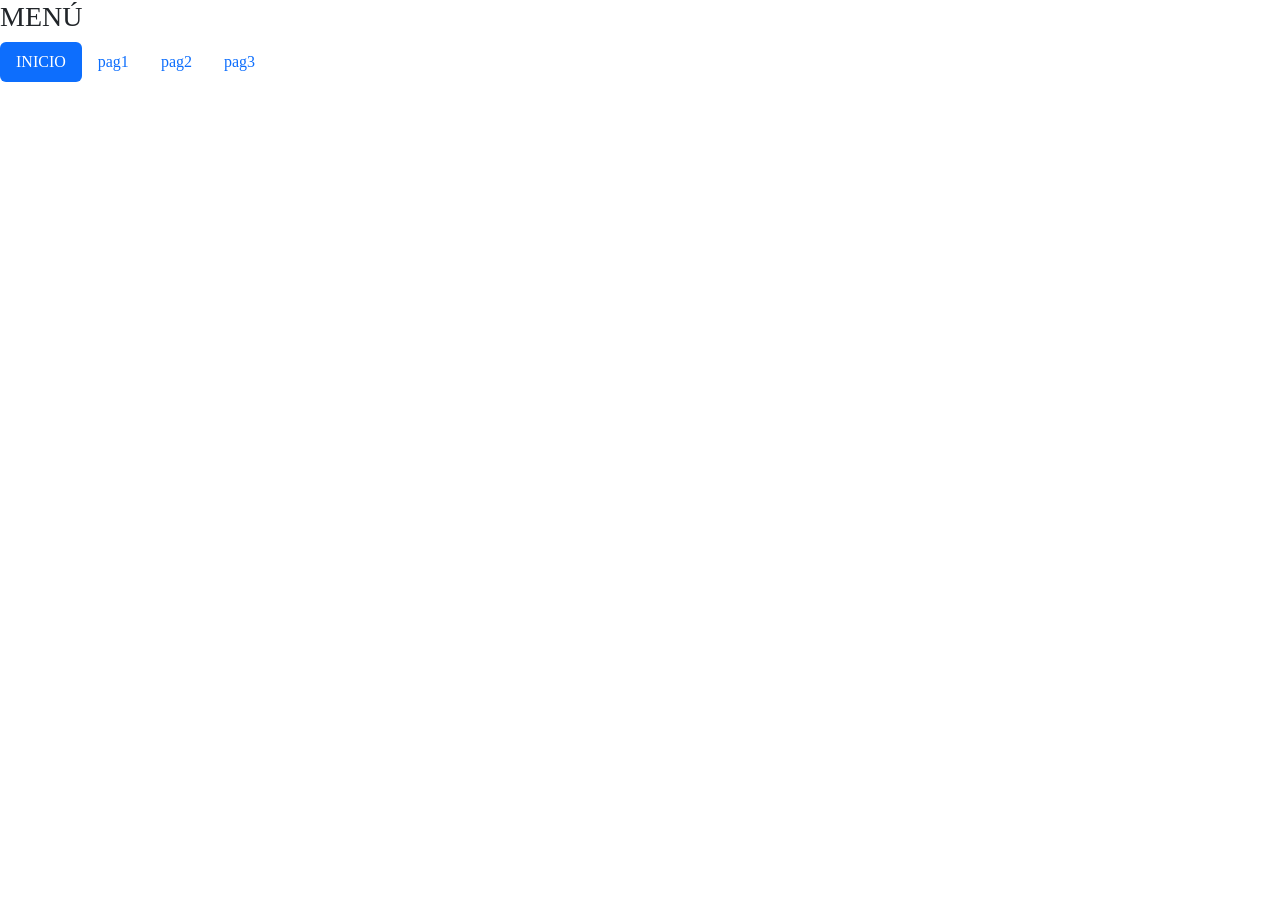
<file: practica-1.html>
<!DOCTYPE html>
<html lang="es"> 

    <head>
        <meta charset="utf-8">
        <meta name="viewport" content="width=device-width, initial-scale=1">
        <title>Universidades</title>
        <link rel="stylesheet" href="practica-1.css">
      <link href="https://cdn.jsdelivr.net/npm/bootstrap@5.3.8/dist/css/bootstrap.min.css" rel="stylesheet" integrity="sha384-sRIl4kxILFvY47J16cr9ZwB07vP4J8+LH7qKQnuqkuIAvNWLzeN8tE5YBujZqJLB" crossorigin="anonymous">
    </head>

    <body>  
        <h3 class="bordeartitulos">MENÚ</h3>
        <ul class="nav nav-pills">
            <li class="nav-item"><a class="nav-link active" href="./index.html">INICIO</a></li>
            <li class="nav-item"><a class="nav-link" href="./pag1.html">pag1</a></li>
            <li class="nav-item"><a class="nav-link" href="./pag2.html">pag2</a></li>
            <li class="nav-item"><a class="nav-link" href="./pag3.html">pag3</a></li>
        </ul>


    </body>
</file>
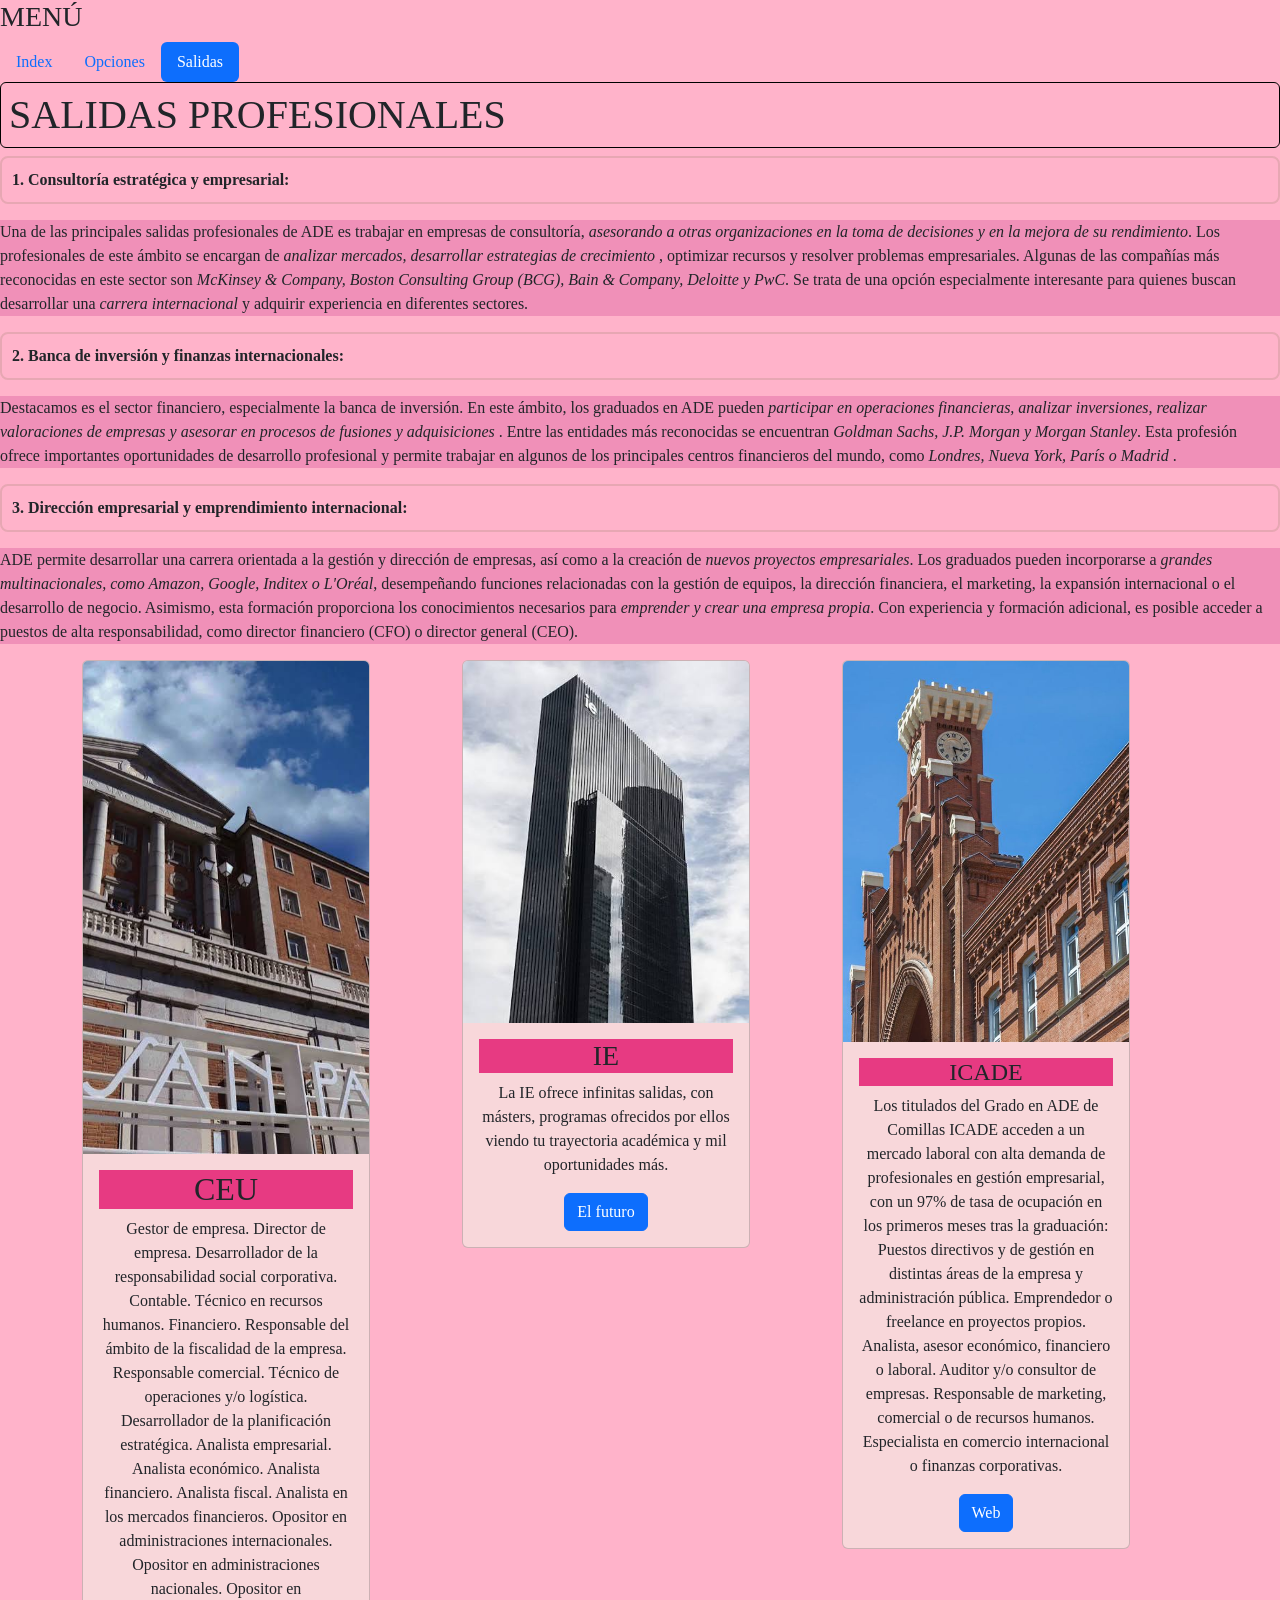
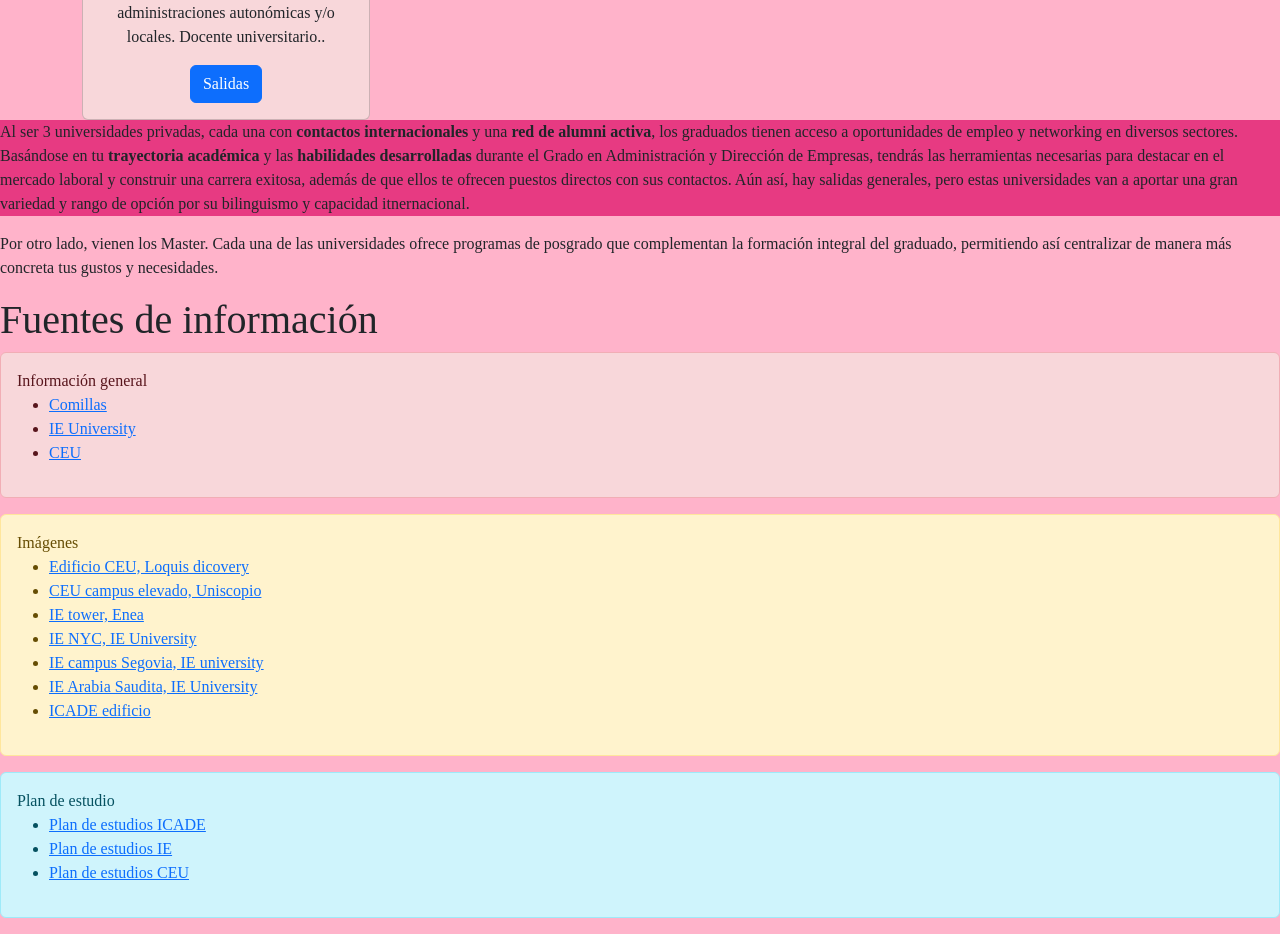
<file: Salidas.html>
<!DOCTYPE html>
<html lang="es"> 

    <head>
        <meta charset="utf-8">
        <meta name="viewport" content="width=device-width, initial-scale=1">
        <title>Universidades</title>
        <link rel="stylesheet" href="practica-1.css">
      <link href="https://cdn.jsdelivr.net/npm/bootstrap@5.3.8/dist/css/bootstrap.min.css" rel="stylesheet" integrity="sha384-sRIl4kxILFvY47J16cr9ZwB07vP4J8+LH7qKQnuqkuIAvNWLzeN8tE5YBujZqJLB" crossorigin="anonymous">
    </head>

    <body style="background-color: #ffb3ca;">
        <h3>MENÚ</h3>
        <ul class="nav nav-pills">
            <li class="nav-item"><a class="nav-link" href="Index.html">Index</a></li>
            <li class="nav-item"><a class="nav-link" href="Opciones.html">Opciones</a></li>
            <li class="nav-item"><a class="nav-link active" href="Salidas.html">Salidas</a></li>
        </ul>


<H1 class="border border-black rounded p-2"> SALIDAS PROFESIONALES</H1>
<p class="borde"><strong>1. Consultoría estratégica y empresarial:</strong> </p>
  <p class="subrayarclaro"> Una de las principales salidas profesionales de ADE es trabajar en empresas de consultoría, <em>asesorando a otras organizaciones en la toma de decisiones y en la mejora de su rendimiento</em>. Los profesionales de este ámbito se encargan de <em>analizar mercados, desarrollar estrategias de crecimiento </em>, optimizar recursos y resolver problemas empresariales. Algunas de las compañías más reconocidas en este sector son <em>  McKinsey & Company, Boston Consulting Group (BCG), Bain & Company, Deloitte y PwC</em>. Se trata de una opción especialmente interesante para quienes buscan desarrollar una <em> carrera internacional</em> y adquirir experiencia en diferentes sectores.</p>

<p class="borde"><strong>2. Banca de inversión y finanzas internacionales:</strong> </p>
  <p class="subrayarclaro"> Destacamos es el sector financiero, especialmente la banca de inversión. En este ámbito, los graduados en ADE pueden <em> participar en operaciones financieras, analizar inversiones, realizar valoraciones de empresas y asesorar en procesos de fusiones y adquisiciones </em>. Entre las entidades más reconocidas se encuentran <em>Goldman Sachs, J.P. Morgan y Morgan Stanley</em>. Esta profesión ofrece importantes oportunidades de desarrollo profesional y permite trabajar en algunos de los principales centros financieros del mundo, como <em>Londres, Nueva York, París o Madrid </em>.</p>

<p class="borde"><strong>3. Dirección empresarial y emprendimiento internacional:</strong></p>
<p class="subrayarclaro">   ADE permite desarrollar una carrera orientada a la gestión y dirección de empresas, así como a la creación de <em>nuevos proyectos empresariales</em>. Los graduados pueden incorporarse a <em>grandes multinacionales, como Amazon, Google, Inditex o L'Oréal</em>, desempeñando funciones relacionadas con la gestión de equipos, la dirección financiera, el marketing, la expansión internacional o el desarrollo de negocio. Asimismo, esta formación proporciona los conocimientos necesarios para <em>emprender y crear una empresa propia</em>. Con experiencia y formación adicional, es posible acceder a puestos de alta responsabilidad, como director financiero (CFO) o director general (CEO).</p>
<div class="container text-center">
  <div class="row align-items-start">
    <div class="col">
   <div class="card bg-danger-subtle" style="width: 18rem;">
  <img src="ceu.jpg" class="card-img-top" alt="...">
  <div class="card-body">
    <h2 class="card-title subrayar">CEU</h2>
    <p class="card-text">Gestor de empresa.
Director de empresa.
Desarrollador de la responsabilidad social corporativa.
Contable.
Técnico en recursos humanos.
Financiero.
Responsable del ámbito de la fiscalidad de la empresa.
Responsable comercial.
Técnico de operaciones y/o logística.
Desarrollador de la planificación estratégica.
Analista empresarial.
Analista económico.
Analista financiero.
Analista fiscal.
Analista en los mercados financieros.
Opositor en administraciones internacionales.
Opositor en administraciones nacionales.
Opositor en administraciones autonómicas y/o locales.
Docente universitario..</p>
    <a href="https://uf3ceu.es/estudios/grados/grado-administracion-direccion-empresas/practicas-y-empleo/" class="btn btn-primary">Salidas</a>
  </div>
</div>
    </div>
    <div class="col">
      <div class="card bg-danger-subtle" style="width: 18rem;">
  <img src="ie.jpg" class="card-img-top" alt="...">
  <div class="card-body">
    <h3 class="card-title subrayar">IE</h3>
    <p class="card-text">La IE ofrece infinitas salidas, con másters, programas ofrecidos por ellos viendo tu trayectoria académica y mil oportunidades más.</p>
    <a href="https://www.ie.edu/es/universidad/estudios/oferta-academica/grado-administracion-empresas/el-futuro/#combinations" class="btn btn-primary">El futuro</a>
  </div>
</div>
    </div>
    <div class="col">
<div class="card bg-danger-subtle" style="width: 18rem;">
  <img src="icade.jpg" class="card-img-top" alt="...">
  <div class="card-body">
    <h4 class="card-title subrayar">ICADE</h4>
    <p class="card-text">

        Los titulados del Grado en ADE de Comillas ICADE acceden a un mercado laboral con alta demanda de profesionales en gestión empresarial, con un 97% de tasa de ocupación en los primeros meses tras la graduación:

Puestos directivos y de gestión en distintas áreas de la empresa y administración pública.
Emprendedor o freelance en proyectos propios.
Analista, asesor económico, financiero o laboral.
Auditor y/o consultor de empresas.
Responsable de marketing, comercial o de recursos humanos.
Especialista en comercio internacional o finanzas corporativas.
    </p>
    <a href="https://www.comillas.edu/grados/grado-en-administracion-y-direccion-de-empresas-ade-e-2/#proyeccion" class="btn btn-primary">Web</a>
  </div>
</div>
    </div>
  </div>
</div>


<p class="subrayar">Al ser 3 universidades privadas, cada una con <strong>contactos internacionales</strong> y una <strong>red de alumni activa</strong>, los graduados tienen acceso a oportunidades de empleo y networking en diversos sectores. Basándose en tu <strong>trayectoria académica</strong> y las <strong>habilidades desarrolladas</strong> durante el Grado en Administración y Dirección de Empresas, tendrás las herramientas necesarias para destacar en el mercado laboral y construir una carrera exitosa, además de que ellos te ofrecen puestos directos con sus contactos. Aún así, hay salidas generales, pero estas universidades van a aportar una gran variedad y rango de opción por su bilinguismo y capacidad itnernacional.</p>
<P> Por otro lado, vienen los Master. Cada una de las universidades ofrece programas de posgrado que complementan la formación integral del graduado, permitiendo así centralizar de manera más concreta tus gustos y necesidades.</P>
<h1> Fuentes de información  </h1>

<div class="alert alert-danger" role="alert">
  Información general
  <ul>
        <li><a href="https://www.comillas.edu/">Comillas</a></li>
        <li><a href="https://www.ie.edu/">IE University</a></li>
        <li><a href="https://www.uspceu.com/">CEU</a></li>


  </ul>
</div>


<div class="alert alert-warning" role="alert">
 Imágenes

 <ul>
        <li><a href="https://www.google.com/imgres?q=ceu%20madrid&imgurl=https%3A%2F%2Fcdn.loquis.com%2Fprod%2Floquis%2Fpictures%2F43312e34-7194-4678-94d0-c81f7d032572-720.jpg&imgrefurl=https%3A%2F%2Fwww.loquis.com%2Fes%2Floquis%2F604037%2FUniversidad%2BCEU%2BSan%2BPablo&docid=fU8IyDnVSdYEhM&tbnid=uW9Go2m_VXbCBM&vet=12ahUKEwjnsdTzkPiXAxUJpCcCHdNMJC4QnPAOegUI6QEQAA..i&w=720&h=644&hcb=2&ved=2ahUKEwjnsdTzkPiXAxUJpCcCHdNMJC4QnPAOegUI6QEQAA&safe=active&ssui=on">Edificio CEU, Loquis dicovery</a></li>
        <li><a href="https://www.google.com/imgres?q=ceu%20madrid%20campus&imgurl=https%3A%2F%2Funiscopio.com%2Fwp-content%2Fuploads%2F2025%2F11%2Fresidencias-universitarias-universidad-ceu-san-pablo.jpg&imgrefurl=https%3A%2F%2Funiscopio.com%2Fresidencias%2Fresidencias-universitarias-madrid%2Funiversidad-ceu-san-pablo%2F&docid=RAovsYMhYS6ItM&tbnid=nG0dBngGKuLSjM&vet=12ahUKEwjZ_qqdkfiXAxX9-wIHHVXjJT4QnPAOegQIRBAA..i&w=1080&h=1080&hcb=2&ved=2ahUKEwjZ_qqdkfiXAxX9-wIHHVXjJT4QnPAOegQIRBAA&safe=active&ssui=on">CEU campus elevado, Uniscopio</a></li>
        <li><a href="https://www.google.com/imgres?q=ie%20madird%20&imgurl=https%3A%2F%2Fwww.eneadesign.com%2Fassets%2Finspiration%2Fpost-ie-university-galeria-02.webp&imgrefurl=https%3A%2F%2Fwww.eneadesign.com%2Finspiracion%2Fie-university&docid=5_Y35bzff7gSdM&tbnid=xX58S2okDR_fDM&vet=12ahUKEwiGuZGrkfiXAxUK_gIHHVSVODIQnPAOegUI7gEQAA..i&w=686&h=870&hcb=2&ved=2ahUKEwiGuZGrkfiXAxUK_gIHHVSVODIQnPAOegUI7gEQAA&safe=active&ssui=on">IE tower, Enea</a></li>
        <li><a href="https://www.google.com/imgres?q=ie%20nyc&imgurl=https%3A%2F%2Fimages.thesaurus.ie.edu%2Fc%2Fcover%2Fq%2F95%2Fw%2F378%2Fh%2F430%2Fp%2Ftop%2Ff%2Fjpeg%2Fie-foundation-announces-new-scholarship-program-outstanding-talent-ie-new-york-college-social-media&imgrefurl=https%3A%2F%2Fwww.ie.edu%2Fes%2Funiversidad%2Festudios%2Fie-university-ienyc-una-colaboracion-global%2F&docid=V9ODnQOD3SIL7M&tbnid=6NEcvFNCxfNj3M&vet=12ahUKEwjgloO-kfiXAxVEzAIHHUD2B3cQnPAOegQIOhAA..i&w=378&h=430&hcb=2&ved=2ahUKEwjgloO-kfiXAxVEzAIHHUD2B3cQnPAOegQIOhAA&safe=active&ssui=on">IE NYC, IE University</a></li>
        <li><a href="https://www.google.com/imgres?q=ie%20segovia&imgurl=https%3A%2F%2Fimages.thesaurus.ie.edu%2Fc%2Fcover%2Fq%2F95%2Fw%2F580%2Fh%2F300%2Fp%2Fcenter%2Ff%2Fjpeg%2Fsegovia-1884cd61-7421-48bb-901d-b4379c0da6c2&imgrefurl=https%3A%2F%2Fwww.ie.edu%2Fes%2Fnuestros-espacios%2Fsegovia%2F&docid=frdn1yTtT4pzBM&tbnid=t8ur8h5yIdkikM&vet=12ahUKEwjqga2wkfiXAxUW4wIHHaLMAlIQnPAOegQIPRAA..i&w=580&h=300&hcb=2&ved=2ahUKEwjqga2wkfiXAxUW4wIHHaLMAlIQnPAOegQIPRAA&safe=active&ssui=on">IE campus Segovia, IE university</a></li>
        <li><a href="https://www.google.com/imgres?q=ie%20arabia%20saudita&imgurl=https%3A%2F%2Fimages.thesaurus.ie.edu%2Fc%2Fcover%2Fq%2F75%2Fw%2F426%2Fh%2F282%2Fp%2Fcenter%2Ff%2Fjpeg%2Fyou-learn-inside-the-industries-being-built-a91de2d0-fadc-498a-9279-18cf47e21f00&imgrefurl=https%3A%2F%2Fwww.ie.edu%2Fes%2Fnuestros-espacios%2Fmiddle-east%2F&docid=hwl3-qF3rS39qM&tbnid=sqMIxDtw0d9RyM&vet=12ahUKEwjBh4DBkfiXAxUWzgIHHXhhFaIQnPAOegQIOxAA..i&w=426&h=282&hcb=2&ved=2ahUKEwjBh4DBkfiXAxUWzgIHHXhhFaIQnPAOegQIOxAA&safe=active&ssui=on">IE Arabia Saudita, IE University</a></li>
        <li><a href="https://www.google.com/imgres?q=icade&imgurl=https%3A%2F%2Fimages.griddo.comillas.edu%2Fc%2Fcover%2Fq%2F80%2Fw%2F530%2Fh%2F706.6666666666666%2Fp%2Fright%2Ff%2Fjpeg%2Fcomillas&imgrefurl=https%3A%2F%2Fwww.comillas.edu%2Ficade%2Ffacultad-de-ciencias-economicas-y-empresariales%2F&docid=keK8F9SKGVzhIM&tbnid=bAxhwMC3X3CTCM&vet=12ahUKEwi1qMbGkfiXAxVc9AIHHTGmHKAQnPAOegQINhAA..i&w=530&h=706&hcb=2&ved=2ahUKEwi1qMbGkfiXAxVc9AIHHTGmHKAQnPAOegQINhAA&safe=active&ssui=on">ICADE edificio</a></li>
  
 </ul>
</div>
<div class="alert alert-info" role="alert">
 Plan de estudio
<ul>
        <li><a href="https://www.comillas.edu/grados/grado-en-administracion-y-direccion-de-empresas-ade-e-2/">Plan de estudios ICADE</a></li>
        <li><a href="https://www.ie.edu/es/universidad/estudios/oferta-academica/grado-administracion-empresas/el-programa/">Plan de estudios IE</a></li>
        <li><a href="https://www.uspceu.com/oferta/grado/administracion-direccion-empresas">Plan de estudios CEU</a></li>
   </ul>

</div>




<script src="https://cdn.jsdelivr.net/npm/bootstrap@5.3.3/dist/js/bootstrap.bundle.min.js"></script>
</body>
</html>
</file>
<file: practica-1.css>
/* Acordeones generales */
.accordion-item {
    background-color: #f46874;
}

.accordion-button {
    background-color: #f46874;
    color: #212529;
}

.accordion-button:not(.collapsed) {
    background-color: #f46874;
    color: #212529;
    box-shadow: none;
}

.accordion-body {
    background-color: #f46874;
    color: #212529;
}


/* Texto subrayado */
.subrayar {
    background-color: rgb(231, 58, 130);
}


/* Tipo de letra */
body,
body * {
    font-family: "Times New Roman", Times, serif !important;
}


/* Tablas */
table {
    background-color: #f3cace;
}


/* Acordeones de IE, CEU e ICADE: Dónde se encuentran */
#accordionIE .accordion-button,
#accordionCEU .accordion-button,
#accordionICADE .accordion-button {
    background-color: #f8d7da !important;
    color: #212529 !important;
}

#accordionIE .accordion-body,
#accordionCEU .accordion-body,
#accordionICADE .accordion-body {
    background-color: #f8d7da !important;
    color: #212529 !important;
}


/* Asignaturas y créditos: IE */
#flush-collapseTwo .accordion-body {
    background-color: #f8d7da !important;
    color: #212529 !important;
}

#flush-collapseTwo .accordion-body a {
    color: #212529 !important;
}

.borde {
    border: 2px solid #e7a7b3;
    padding: 10px;
    border-radius: 8px;
}
.subrayarclaro {
    background-color: rgb(240, 144, 184);
}
</file>
